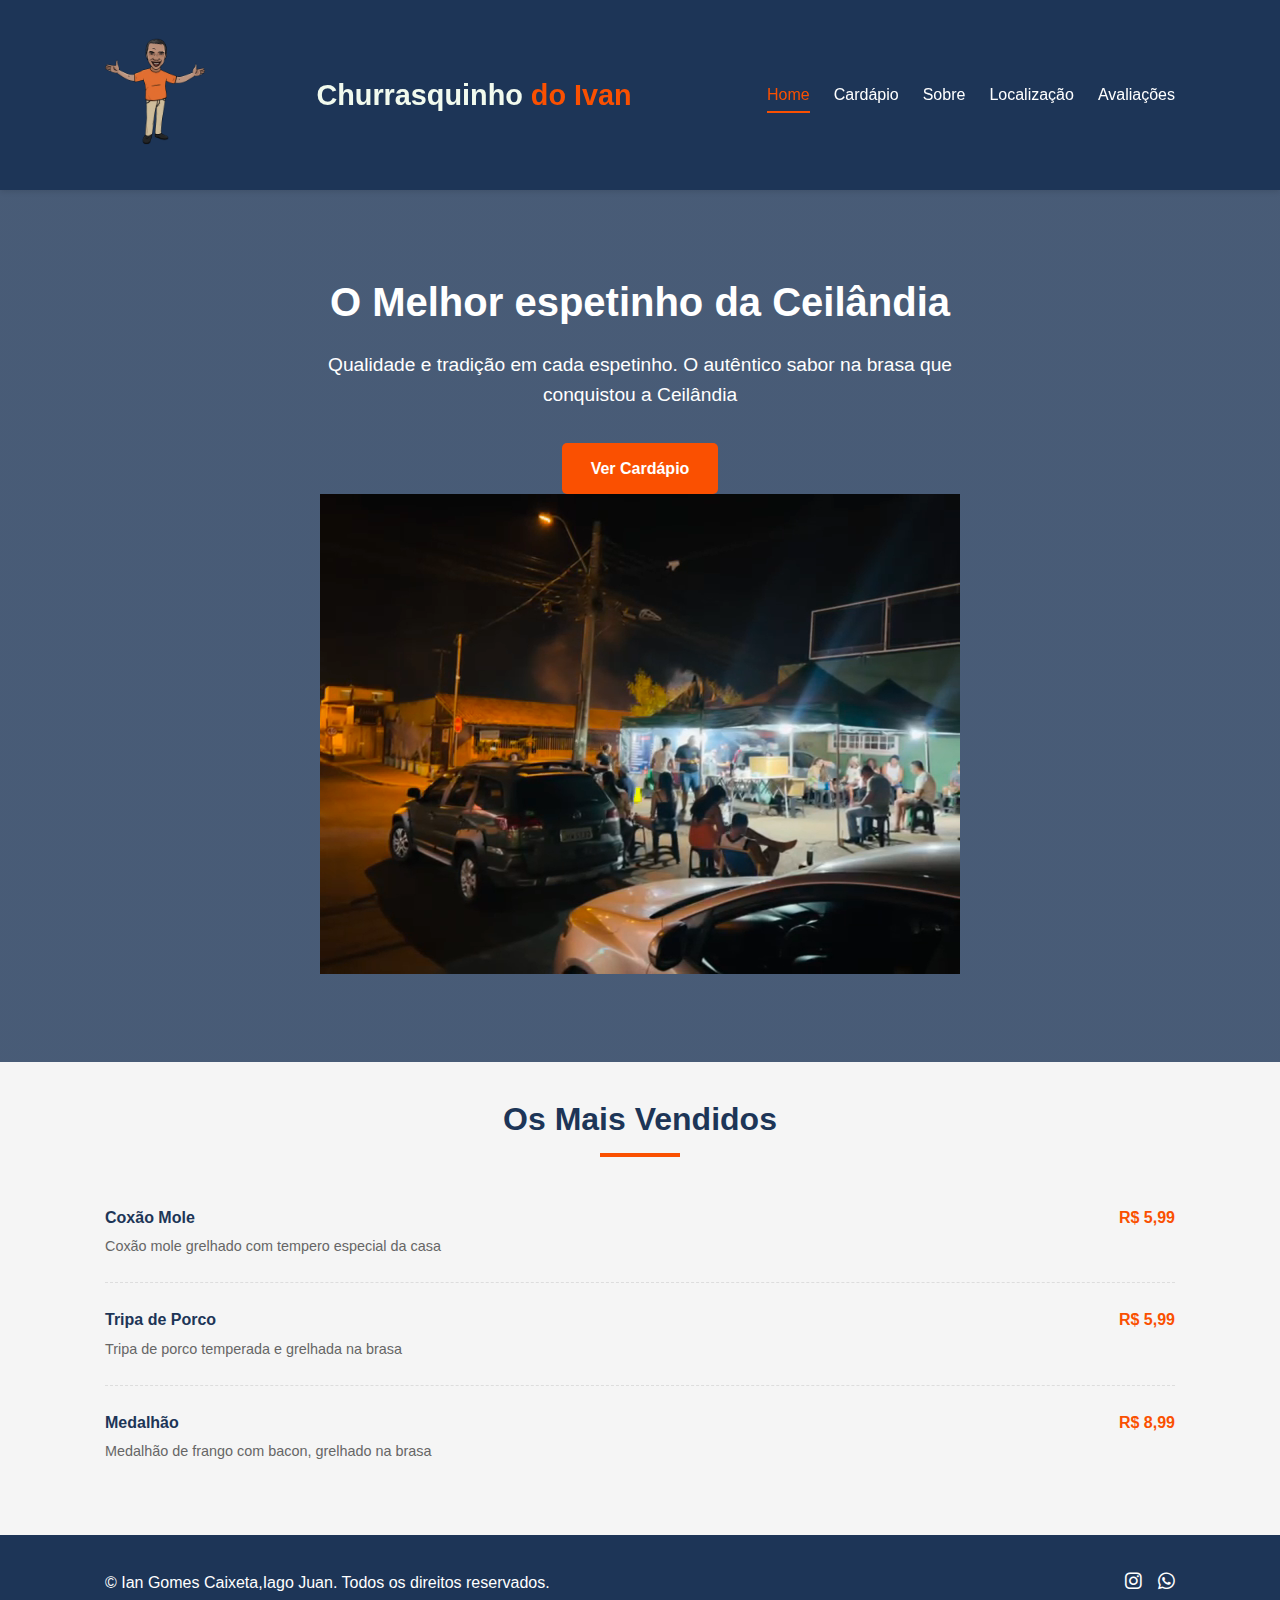
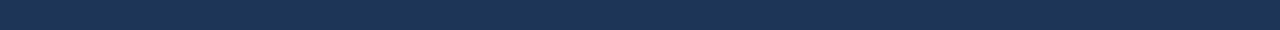
<file: index.html>
<!DOCTYPE html>
<html lang="pt-BR">
<head>
  <meta charset="UTF-8">
  <meta name="viewport" content="width=device-width, initial-scale=1.0">
  <title>Churrasquinho do Ivan</title>
  <link rel="stylesheet" href="style.css">
  <link rel="stylesheet" href="https://cdnjs.cloudflare.com/ajax/libs/font-awesome/6.0.0-beta3/css/all.min.css">
</head>
<body>
  <header>
    <div class="container header-container">
      <a href="index.html" class="active"><img src="imagens/logo.png" width="100"  alt="Churrasquinho do Ivan" class="logo-img"></a>
      <div class="logo">Churrasquinho <span> do Ivan</span></div>
      <nav>
        <ul>
          <li><a href="index.html" class="active">Home</a></li>
          <li><a href="cardapio.html">Cardápio</a></li>
          <li><a href="sobre.html">Sobre</a></li>
          <li><a href="localizacao.html">Localização</a></li>
          <li><a href="avaliacao.html">Avaliações</a></li>
        </ul>
      </nav>
    </div>
  </header>

  <section class="hero">
    <div class="container">
      <h1>O Melhor espetinho da Ceilândia</h1>
      <p>Qualidade e tradição em cada espetinho. O autêntico sabor na brasa que conquistou a Ceilândia</p>
      <a href="cardapio.html" class="btn">Ver Cardápio</a>
    </div>
    <video autoplay muted loop>
      <source src="imagens/churraquinho.mp4" type="video/mp4">
  </section>

  <main class="container">
    <section>
      <h2 class="section-title">Os Mais Vendidos</h2>
      <div class="menu-category">
        <div class="menu-item">
          <div>
            <div class="item-name">Coxão Mole</div>
            <div class="item-desc">Coxão mole grelhado com tempero especial da casa</div>
          </div>
          <div class="item-price">R$ 5,99</div>
        </div>
        <div class="menu-item">
          <div>
            <div class="item-name">Tripa de Porco</div>
            <div class="item-desc">Tripa de porco temperada e grelhada na brasa</div>
          </div>
          <div class="item-price">R$  5,99</div>
        </div>
        <div class="menu-item">
          <div>
            <div class="item-name">Medalhão </div>
            <div class="item-desc">Medalhão de frango com bacon, grelhado na brasa</div>
          </div>
          <div class="item-price">R$ 8,99</div>
        </div>
      </div>
    </section>
  </main>

  <footer>
    <div class="container footer-content">
      <p>&copy; Ian Gomes Caixeta,Iago Juan. Todos os direitos reservados.</p>
      <div class="social-links">
        <a href="https://www.instagram.com/churrasquinho_ivan/"><i class="fab fa-instagram"></i></a>
        <a href="https://wa.me/5561991695708?"><i class="fab fa-whatsapp"></i></a>
      </div>
    </div>
  </footer>
</body>
</html>
</file>
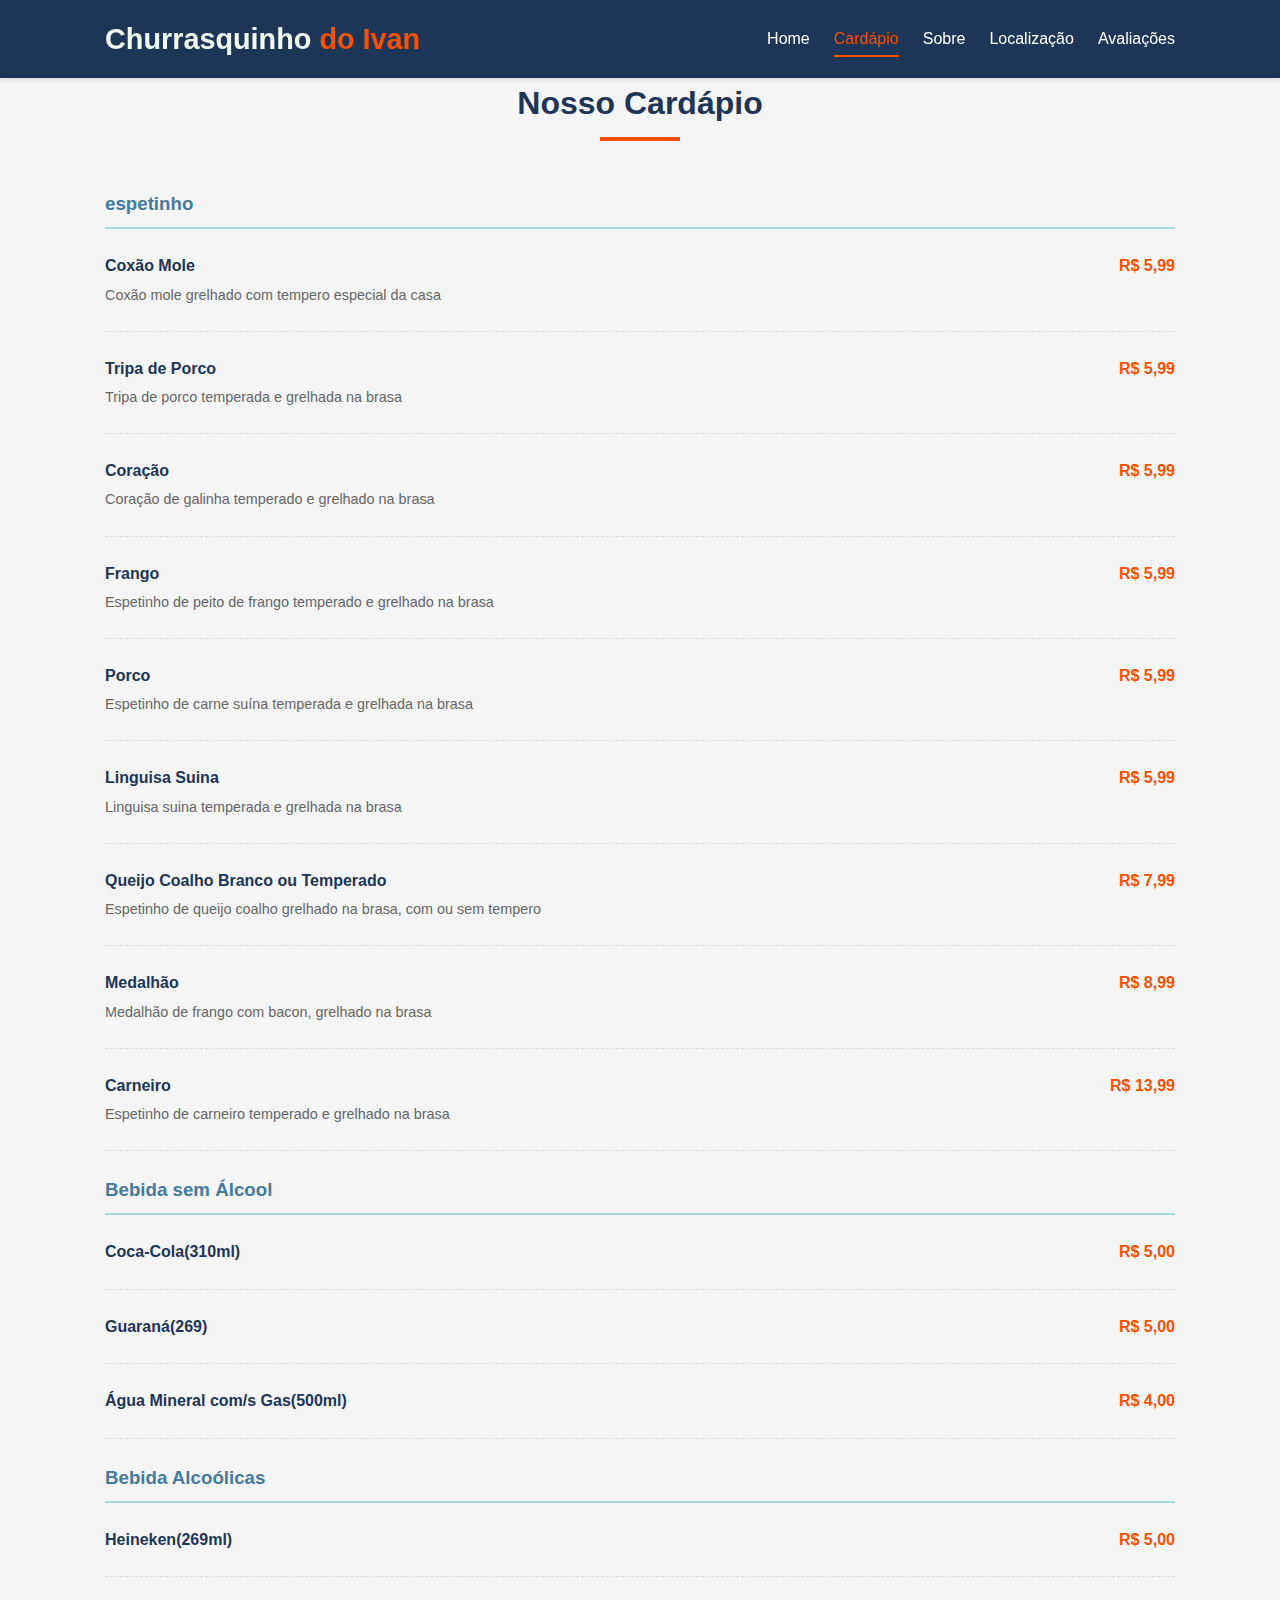
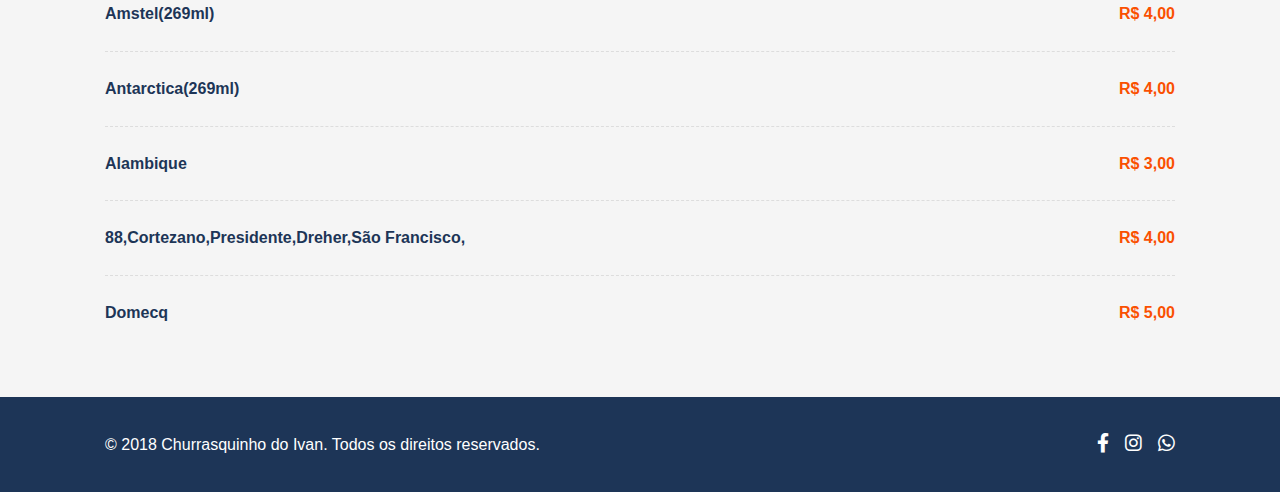
<file: cardapio.html>
<!DOCTYPE html>
<html lang="pt-BR">
<head>
  <meta charset="UTF-8">
  <meta name="viewport" content="width=device-width, initial-scale=1.0">
  <title>Cardápio - Churrasquinho do Ivan</title>
  <link rel="stylesheet" href="style.css">
  <link rel="stylesheet" href="https://cdnjs.cloudflare.com/ajax/libs/font-awesome/6.0.0-beta3/css/all.min.css">
</head>
<body>
  <header>
    <div class="container header-container">
      <div class="logo">Churrasquinho<span> do Ivan</span></div>
      <nav>
        <ul>
          <li><a href="index.html">Home</a></li>
          <li><a href="cardapio.html" class="active">Cardápio</a></li>
          <li><a href="sobre.html">Sobre</a></li>
          <li><a href="localizacao.html">Localização</a></li>
          <li><a href="avaliacao.html">Avaliações</a></li>
        </ul>
      </nav>
    </div>
  </header>

  <main class="container">
    <h1 class="section-title">Nosso Cardápio</h1>
    
    <div class="menu-category">
      <h3>espetinho</h3>
      <div class="menu-item">
        <div>
            <div class="item-name">Coxão Mole</div>
            <div class="item-desc">Coxão mole grelhado com tempero especial da casa</div>
          </div>
          <div class="item-price">R$ 5,99</div>
        </div>
        <div class="menu-item">
          <div>
            <div class="item-name">Tripa de Porco</div>
            <div class="item-desc">Tripa de porco temperada e grelhada na brasa</div>
          </div>
          <div class="item-price">R$  5,99</div>
        </div>
        <div class="menu-item">
        <div>
            <div class="item-name">Coração</div>
            <div class="item-desc">Coração de galinha temperado e grelhado na brasa</div>
          </div>
          <div class="item-price">R$ 5,99</div>
        </div>
        <div class="menu-item">
          <div>
            <div class="item-name">Frango</div>
            <div class="item-desc">Espetinho de peito de frango temperado e grelhado na brasa</div>
          </div>
          <div class="item-price">R$  5,99</div>
        </div>
        <div class="menu-item">
        <div>
            <div class="item-name">Porco</div>
            <div class="item-desc">Espetinho de carne suína temperada e grelhada na brasa</div>
          </div>
          <div class="item-price">R$ 5,99</div>
        </div>
        <div class="menu-item">
          <div>
            <div class="item-name">Linguisa Suina</div>
            <div class="item-desc">Linguisa suina temperada e grelhada na brasa</div>
          </div>
          <div class="item-price">R$  5,99</div>
        </div>
        <div class="menu-item">
        <div>
            <div class="item-name">Queijo Coalho Branco ou Temperado</div>
            <div class="item-desc">Espetinho de queijo coalho grelhado na brasa, com ou sem tempero</div>
          </div>
          <div class="item-price">R$ 7,99</div>
        </div>
        <div class="menu-item">
          <div>
            <div class="item-name">Medalhão</div>
            <div class="item-desc">Medalhão de frango com bacon, grelhado na brasa</div>
          </div>
          <div class="item-price">R$  8,99</div>
        </div>
        <div class="menu-item">
          <div>
            <div class="item-name">Carneiro</div>
            <div class="item-desc">Espetinho de carneiro temperado e grelhado na brasa</div>
          </div>
          <div class="item-price">R$  13,99</div>
        </div>
        
        
    
    <div class="menu-category">
      <h3>Bebida sem Álcool</h3>
      <div class="menu-item">
        <div>
          <div class="item-name">Coca-Cola(310ml)</div>
        </div>
        <div class="item-price">R$ 5,00</div>
      </div>
      <div class="menu-item">
        <div>
          <div class="item-name">Guaraná(269)</div>
        </div>
        <div class="item-price">R$ 5,00</div>
      </div>
      <div class="menu-item">
        <div>
          <div class="item-name">Água Mineral com/s Gas(500ml)</div>
        </div>
        <div class="item-price">R$ 4,00</div>
    </div>
    
    <div class="menu-category">
      <h3>Bebida Alcoólicas</h3>
      <div class="menu-item">
        <div>
          <div class="item-name">Heineken(269ml)</div>
        </div>
        <div class="item-price">R$ 5,00</div>
      </div>
      <div class="menu-item">
        <div>
          <div class="item-name">Amstel(269ml)</div>
        </div>
        <div class="item-price">R$ 4,00</div>
      </div>
      <div class="menu-item">
        <div>
          <div class="item-name">Antarctica(269ml)</div>
        </div>
        <div class="item-price">R$ 4,00</div>
      </div>
        <div class="menu-item">
        <div>
          <div class="item-name">Alambique</div>
        </div>
        <div class="item-price">R$ 3,00</div>
      </div>
      <div class="menu-item">
        <div>
          <div class="item-name">88,Cortezano,Presidente,Dreher,São Francisco,</div>
        </div>
        <div class="item-price">R$ 4,00</div>
      </div>
      <div class="menu-item">
        <div>
          <div class="item-name">Domecq</div>
        </div>
        <div class="item-price">R$ 5,00</div>
      </div>
  </main>

  <footer>
    <div class="container footer-content">
      <p>&copy; 2018 Churrasquinho do Ivan. Todos os direitos reservados.</p>
      <div class="social-links">
        <a href="#"><i class="fab fa-facebook-f"></i></a>
        <a href="#"><i class="fab fa-instagram"></i></a>
        <a href="#"><i class="fab fa-whatsapp"></i></a>
      </div>
    </div>
  </footer>
</body>
</html>
</file>
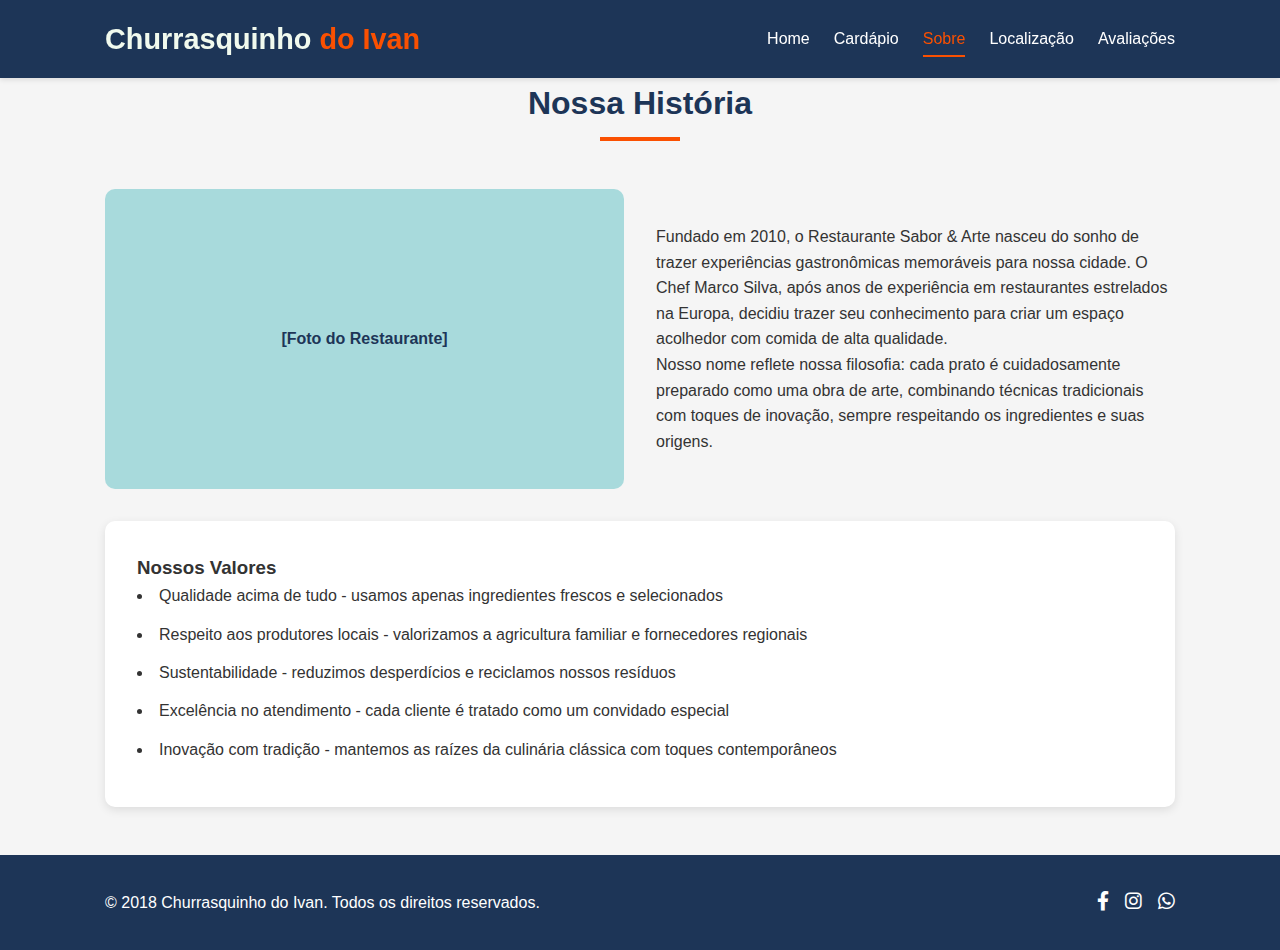
<file: sobre.html>
<!DOCTYPE html>
<html lang="pt-BR">
<head>
  <meta charset="UTF-8">
  <meta name="viewport" content="width=device-width, initial-scale=1.0">
  <title>Sobre Nós - Churrasquinho do Ivan</title>
  <link rel="stylesheet" href="style.css">
  <link rel="stylesheet" href="https://cdnjs.cloudflare.com/ajax/libs/font-awesome/6.0.0-beta3/css/all.min.css">
</head>
<body>
  <header>
    <div class="container header-container">
      <div class="logo">Churrasquinho <span>do Ivan</span></div>
      <nav>
        <ul>
          <li><a href="index.html">Home</a></li>
          <li><a href="cardapio.html">Cardápio</a></li>
          <li><a href="sobre.html" class="active">Sobre</a></li>
          <li><a href="localizacao.html">Localização</a></li>
          <li><a href="avaliacao.html">Avaliações</a></li>
        </ul>
      </nav>
    </div>
  </header>

  <main class="container">
    <h1 class="section-title">Nossa História</h1>
    
    <div class="about-content">
      <div class="about-img">
        [Foto do Restaurante]
      </div>
      <div class="about-text">
        <p>Fundado em 2010, o Restaurante Sabor & Arte nasceu do sonho de trazer experiências gastronômicas memoráveis para nossa cidade. O Chef Marco Silva, após anos de experiência em restaurantes estrelados na Europa, decidiu trazer seu conhecimento para criar um espaço acolhedor com comida de alta qualidade.</p>
        <p>Nosso nome reflete nossa filosofia: cada prato é cuidadosamente preparado como uma obra de arte, combinando técnicas tradicionais com toques de inovação, sempre respeitando os ingredientes e suas origens.</p>
      </div>
    </div>
    
    <div class="values-list">
      <h3>Nossos Valores</h3>
      <ul>
        <li>Qualidade acima de tudo - usamos apenas ingredientes frescos e selecionados</li>
        <li>Respeito aos produtores locais - valorizamos a agricultura familiar e fornecedores regionais</li>
        <li>Sustentabilidade - reduzimos desperdícios e reciclamos nossos resíduos</li>
        <li>Excelência no atendimento - cada cliente é tratado como um convidado especial</li>
        <li>Inovação com tradição - mantemos as raízes da culinária clássica com toques contemporâneos</li>
      </ul>
    </div>
  </main>
<footer>
    <div class="container footer-content">
      <p>&copy; 2018 Churrasquinho do Ivan. Todos os direitos reservados.</p>
      <div class="social-links">
        <a href="#"><i class="fab fa-facebook-f"></i></a>
        <a href="#"><i class="fab fa-instagram"></i></a>
        <a href="#"><i class="fab fa-whatsapp"></i></a>
      </div>
    </div>
  </footer>
</body>
</html>
</file>
<file: style.css>
/* Reset e Estilos Gerais */
* {
  margin: 0;
  padding: 0;
  box-sizing: border-box;
  font-family: 'Segoe UI', Tahoma, Geneva, Verdana, sans-serif;
}

body {
  line-height: 1.6;
  color: #333;
  background-color: #f5f5f5;
}

.container {
  width: 90%;
  max-width: 1100px;
  margin: 0 auto;
  padding: 0 15px;
}

/* Cores do Tema */
:root {
  --primary: #fa5001;
  --secondary: #457b9d;
  --dark: #1d3557;
  --light: #f1faee;
  --accent: #a8dadc;
}

/* Header */
header {
  background: var(--dark);
  color: white;
  padding: 1rem 0;
  position: sticky;
  top: 0;
  z-index: 100;
  box-shadow: 0 2px 5px rgba(0,0,0,0.1);
}

.header-container {
  display: flex;
  justify-content: space-between;
  align-items: center;
}

.logo {
  font-size: 1.8rem;
  font-weight: bold;
  color: var(--light);
}

.logo span {
  color: var(--primary);
}

nav ul {
  display: flex;
  list-style: none;
}

nav ul li {
  margin-left: 1.5rem;
}

nav ul li a {
  color: white;
  text-decoration: none;
  font-weight: 500;
  transition: color 0.3s;
  padding: 0.5rem 0;
  border-bottom: 2px solid transparent;
}

nav ul li a:hover, 
nav ul li a.active {
  color: var(--primary);
  border-bottom: 2px solid var(--primary);
}

/* Banner Principal */
.hero {
  background: linear-gradient(rgba(29, 53, 87, 0.8), rgba(29, 53, 87, 0.8));
  color: white;
  text-align: center;
  padding: 5rem 0;
  margin-bottom: 2rem;
}

.hero h1 {
  font-size: 2.5rem;
  margin-bottom: 1rem;
}

.hero p {
  font-size: 1.2rem;
  max-width: 700px;
  margin: 0 auto 2rem;
}

.btn {
  display: inline-block;
  background: var(--primary);
  color: white;
  padding: 0.8rem 1.8rem;
  text-decoration: none;
  border-radius: 5px;
  font-weight: bold;
  transition: all 0.3s;
  border: none;
  cursor: pointer;
}

.btn:hover {
  background: #c1121f;
  transform: translateY(-2px);
}

/* Seções Comuns */
.section-title {
  text-align: center;
  margin-bottom: 3rem;
  color: var(--dark);
  position: relative;
  font-size: 2rem;
}

.section-title::after {
  content: '';
  display: block;
  width: 80px;
  height: 4px;
  background: var(--primary);
  margin: 0.5rem auto 0;
}

/* Cardápio */
.menu-category {
  margin-bottom: 3rem;
}

.menu-category h3 {
  color: var(--secondary);
  margin-bottom: 1.5rem;
  padding-bottom: 0.5rem;
  border-bottom: 2px solid var(--accent);
}

.menu-item {
  display: flex;
  justify-content: space-between;
  margin-bottom: 1.5rem;
  padding-bottom: 1.5rem;
  border-bottom: 1px dashed #ddd;
}

.menu-item:last-child {
  border-bottom: none;
}

.item-name {
  font-weight: bold;
  color: var(--dark);
}

.item-price {
  font-weight: bold;
  color: var(--primary);
}

.item-desc {
  color: #666;
  font-size: 0.9rem;
  margin-top: 0.3rem;
}

/* Sobre */
.about-content {
  display: flex;
  gap: 2rem;
  align-items: center;
  margin-bottom: 2rem;
}

.about-img {
  flex: 1;
  min-height: 300px;
  background: var(--accent);
  border-radius: 10px;
  display: flex;
  align-items: center;
  justify-content: center;
  color: var(--dark);
  font-weight: bold;
}

.about-text {
  flex: 1;
}

.values-list {
  background: white;
  padding: 2rem;
  border-radius: 10px;
  box-shadow: 0 3px 10px rgba(0,0,0,0.1);
}

.values-list li {
  margin-bottom: 0.8rem;
  list-style-position: inside;
}

/* Localização */
.location-container {
  display: flex;
  gap: 2rem;
}

.location-info {
  flex: 1;
}

.location-info h3 {
  color: var(--secondary);
  margin-bottom: 1rem;
}

.location-info p {
  margin-bottom: 0.5rem;
}

.location-map {
  flex: 1;
  min-height: 300px;
  background: var(--accent);
  border-radius: 10px;
  display: flex;
  align-items: center;
  justify-content: center;
  color: var(--dark);
  font-weight: bold;
}

/* Avaliações */
.review {
  background: white;
  padding: 1.5rem;
  border-radius: 10px;
  box-shadow: 0 3px 10px rgba(0,0,0,0.1);
  margin-bottom: 1.5rem;
}

.review-header {
  display: flex;
  align-items: center;
  margin-bottom: 1rem;
}

.review-avatar {
  width: 50px;
  height: 50px;
  border-radius: 50%;
  background: var(--accent);
  display: flex;
  align-items: center;
  justify-content: center;
  margin-right: 1rem;
  font-weight: bold;
  color: var(--dark);
}

.review-stars {
  color: #ffc107;
  margin-left: auto;
}

.review-form {
  background: white;
  padding: 2rem;
  border-radius: 10px;
  box-shadow: 0 3px 10px rgba(0,0,0,0.1);
  margin-top: 2rem;
}

.form-group {
  margin-bottom: 1.5rem;
}

.form-group label {
  display: block;
  margin-bottom: 0.5rem;
  font-weight: bold;
}

.form-group input,
.form-group textarea,
.form-group select {
  width: 100%;
  padding: 0.8rem;
  border: 1px solid #ddd;
  border-radius: 5px;
  font-size: 1rem;
}

.star-rating {
  display: flex;
  gap: 0.5rem;
}

.star-rating span {
  font-size: 1.5rem;
  color: #ddd;
  cursor: pointer;
  transition: color 0.2s;
}

.star-rating span:hover,
.star-rating span.active {
  color: #ffc107;
}

/* Footer */
footer {
  background: var(--dark);
  color: white;
  padding: 2rem 0;
  margin-top: 3rem;
  text-align: center;
}

.footer-content {
  display: flex;
  justify-content: space-between;
  align-items: center;
}

.social-links {
  display: flex;
  gap: 1rem;
}

.social-links a {
  color: white;
  font-size: 1.2rem;
  transition: color 0.3s;
}

.social-links a:hover {
  color: var(--primary);
}

/* Responsividade */
@media (max-width: 768px) {
  .header-container {
    flex-direction: column;
    text-align: center;
  }
  
  nav ul {
    margin-top: 1rem;
    justify-content: center;
  }
  
  nav ul li {
    margin: 0 0.5rem;
  }
  
  .about-content,
  .location-container {
    flex-direction: column;
  }
  
  .about-img,
  .location-map {
    min-height: 200px;
    margin-bottom: 1rem;
  }
  
  .hero h1 {
    font-size: 2rem;
  }
  
  .section-title {
    font-size: 1.8rem;
  }
}
</file>
